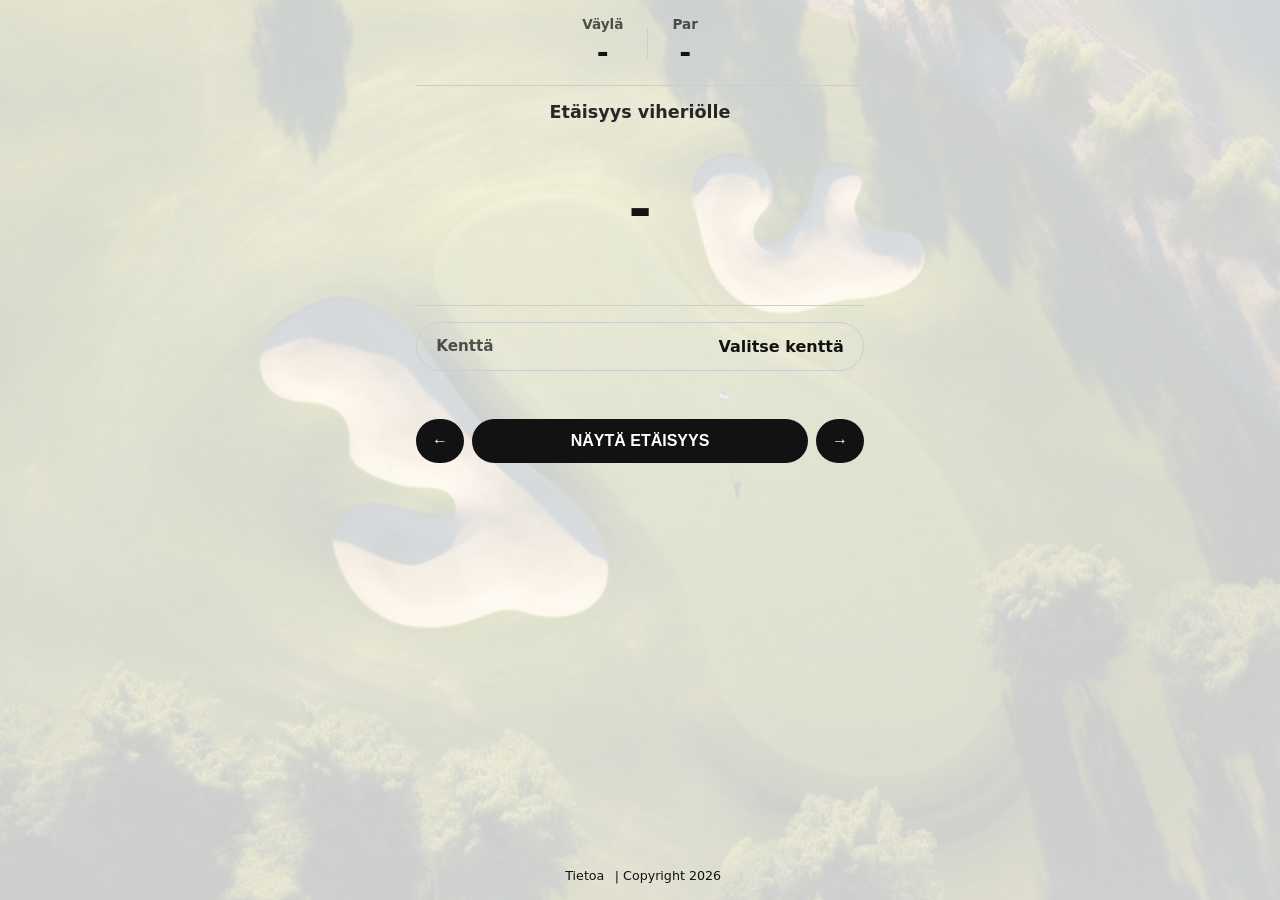
<file: index.html>
<!doctype html>
<html lang="en">
  <head>
    <meta charset="UTF-8" />
    <meta
      name="viewport"
      content="width=device-width, initial-scale=1.0, maximum-scale=1.0, user-scalable=no"
    />
    <title>Golf App</title>
    <link rel="stylesheet" href="assets/css/style.css" />
    <meta name="theme-color" content="#121212" />
    <link rel="icon" href="assets/img/icon-192.png" />
  </head>
  <body>
    <main>
      <div class="topbar">
        <div class="hole-par-row">
          <div class="hole-par-item">
            <span class="hole-par-label">Väylä</span>
            <span id="holeNumberValue" class="hole-par-value">-</span>
          </div>
          <div class="hole-par-divider"></div>
          <div class="hole-par-item">
            <span class="hole-par-label">Par</span>
            <span id="holeParValue" class="hole-par-value">-</span>
          </div>
        </div>

        <hr class="section-divider" />

        <div class="distance-section">
          <h3 class="distance-title">Etäisyys viheriölle</h3>
          <div class="distance-value">
            <span id="spinner" class="loader" style="display: none"></span>
            <div id="distanceDisplay">
              <span id="distanceStatus">-</span>
              <div id="distanceTriplet" class="distance-triplet hidden">
                <div id="distanceFrontItem" class="distance-item distance-side">
                  <span class="distance-label">Etu</span>
                  <span id="distanceFront" class="distance-number">-</span>
                </div>
                <div class="distance-item distance-main">
                  <span class="distance-label distance-label-main">Keski</span>
                  <span id="distanceCenter" class="distance-number">-</span>
                </div>
                <div id="distanceBackItem" class="distance-item distance-side">
                  <span class="distance-label">Taka</span>
                  <span id="distanceBack" class="distance-number">-</span>
                </div>
              </div>
              <div id="distanceUnit" class="distance-unit hidden">metriä</div>
            </div>
          </div>
        </div>

        <hr class="section-divider" />

        <div class="course-select-wrapper">
          <div id="courseSelector" class="course-select-row">
            <span class="course-select-label">Kenttä</span>
            <span id="courseSelectorValue" class="course-select-value"
              >Valitse kenttä</span
            >
          </div>
          <ul id="courseList" class="dropdown hidden" role="listbox"></ul>
        </div>
      </div>

      <div class="button-row">
        <button id="prevHole" class="button">&#8592;</button>
        <button id="calculateBtn" class="button">NÄYTÄ ETÄISYYS</button>
        <button id="nextHole" class="button">&#8594;</button>
      </div>
    </main>

    <!-- footer -->
    <footer>
      <small>
        <a href="about.html" target="_blank">Tietoa</a> |
        <span>Copyright <span id="copyrightYear"></span></span>

        <!-- <a href="#">Ehdota kenttää</a> -->
      </small>
    </footer>

    <script src="assets/js/main.js"></script>
  </body>
</html>
</file>
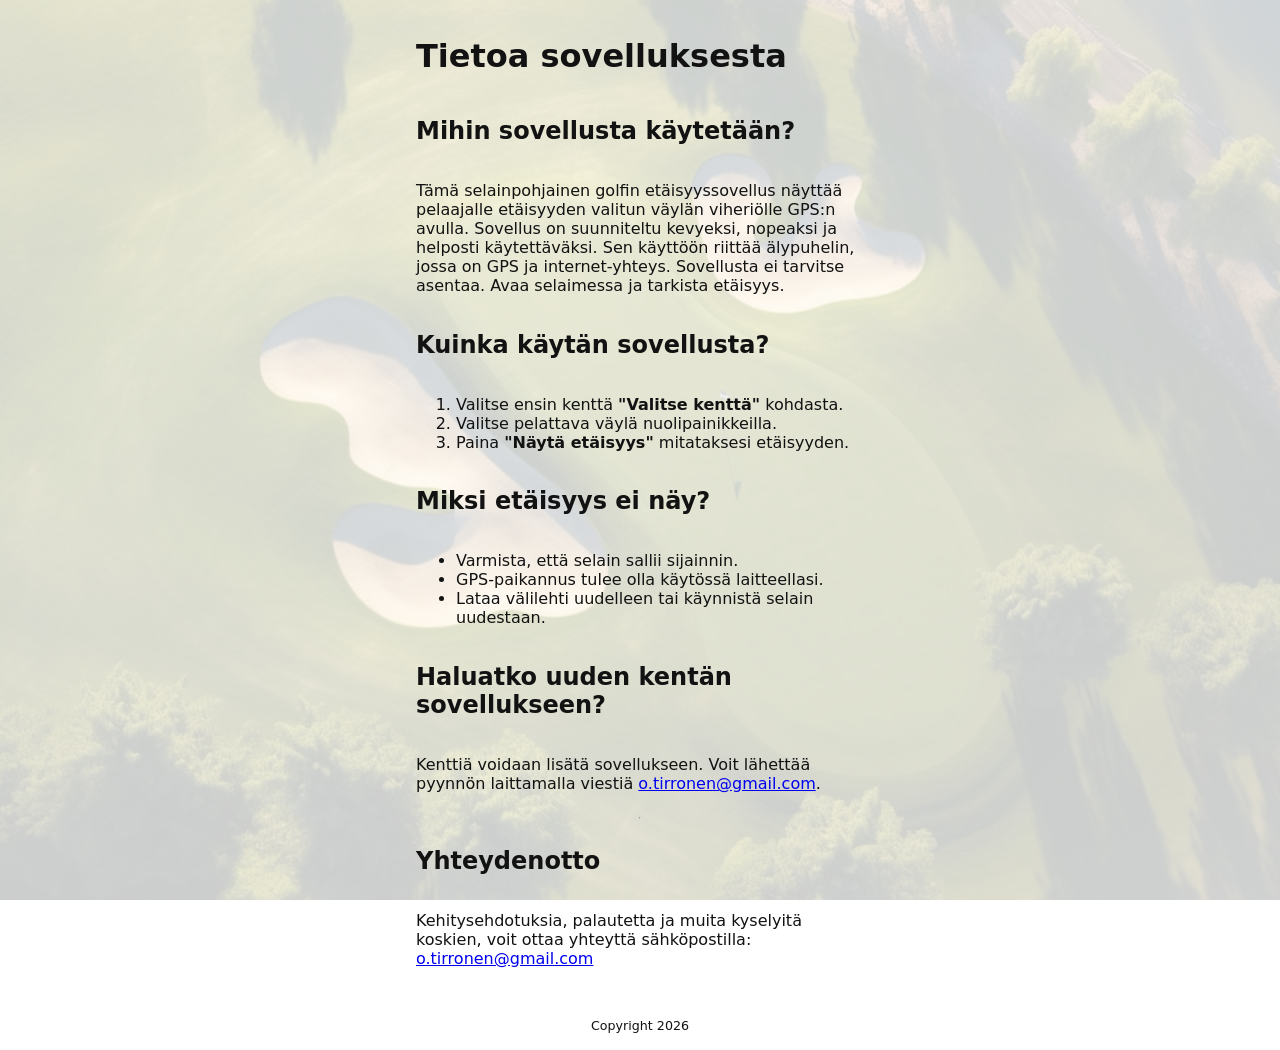
<file: about.html>
<!doctype html>
<html lang="en">
  <head>
    <meta charset="UTF-8" />
    <meta name="viewport" content="width=device-width, initial-scale=1.0" />
    <title>About</title>
    <link rel="stylesheet" href="assets/css/style.css" />
  </head>
  <body>
    <main>
      <h1>Tietoa sovelluksesta</h1>
      <h2>Mihin sovellusta käytetään?</h2>
      <p>
        Tämä selainpohjainen golfin etäisyyssovellus näyttää pelaajalle
        etäisyyden valitun väylän viheriölle GPS:n avulla. Sovellus on
        suunniteltu kevyeksi, nopeaksi ja helposti käytettäväksi. Sen käyttöön
        riittää älypuhelin, jossa on GPS ja internet-yhteys. Sovellusta ei
        tarvitse asentaa. Avaa selaimessa ja tarkista etäisyys.
      </p>

      <h2>Kuinka käytän sovellusta?</h2>
      <ol>
        <li>
          Valitse ensin kenttä <strong>"Valitse kenttä"</strong> kohdasta.
        </li>
        <li>Valitse pelattava väylä nuolipainikkeilla.</li>
        <li>Paina <strong>"Näytä etäisyys"</strong> mitataksesi etäisyyden.</li>
      </ol>

      <h2>Miksi etäisyys ei näy?</h2>
      <ul>
        <li>Varmista, että selain sallii sijainnin.</li>
        <li>GPS-paikannus tulee olla käytössä laitteellasi.</li>
        <li>Lataa välilehti uudelleen tai käynnistä selain uudestaan.</li>
      </ul>

      <h2>Haluatko uuden kentän sovellukseen?</h2>
      <p>
        Kenttiä voidaan lisätä sovellukseen. Voit lähettää pyynnön laittamalla
        viestiä <a href="mailto:o.tirronen@gmail.com">o.tirronen@gmail.com</a>.
      </p>

      <hr />
      <h2>Yhteydenotto</h2>
      <p>
        Kehitysehdotuksia, palautetta ja muita kyselyitä koskien, voit ottaa
        yhteyttä sähköpostilla:
        <a href="mailto:o.tirronen@gmail.com">o.tirronen@gmail.com</a>
      </p>
    </main>

    <footer>
      <small>
        <!-- <a href="about.html">Tietoa</a> | <a href="#">Ehdota kenttää</a> | -->
        <span>Copyright <span id="copyrightYear">2025</span></span>
      </small>
    </footer>
    <script>
      document.getElementById("copyrightYear").textContent =
        new Date().getFullYear();
    </script>
  </body>
</html>
</file>
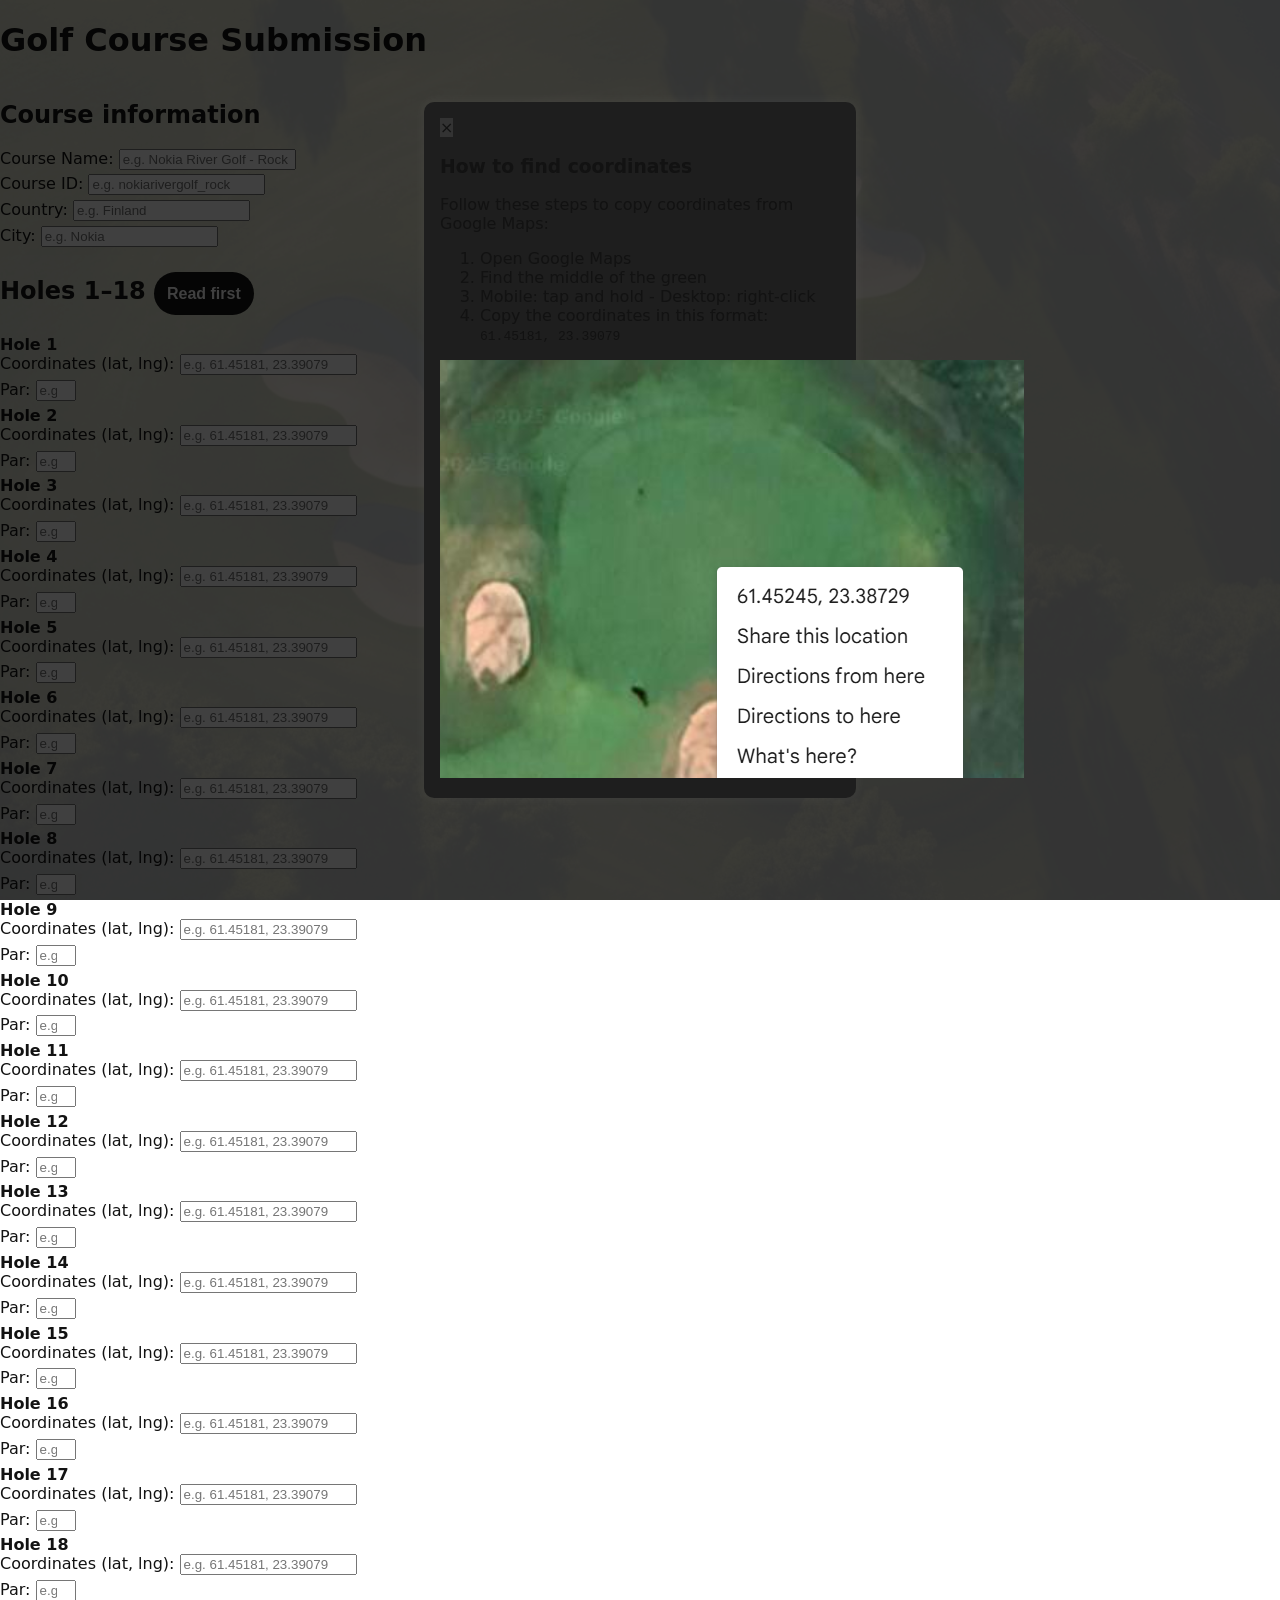
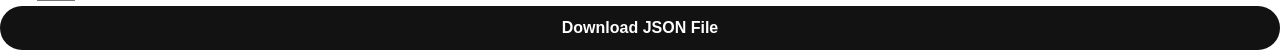
<file: submit-course.html>
<!DOCTYPE html>
<html lang="en">
  <head>
    <meta charset="UTF-8" />
    <meta name="viewport" content="width=device-width, initial-scale=1.0" />
    <title>Golf Course Editor</title>
    <link rel="stylesheet" href="assets/css/style.css" />
  </head>
  <body>
    <h1>Golf Course Submission</h1>
    <h2>Course information</h2>
    <label
      >Course Name:
      <input
        type="text"
        id="courseName"
        placeholder="e.g. Nokia River Golf - Rock"
        required
      />
    </label>

    <label
      >Course ID:
      <input
        type="text"
        id="courseId"
        placeholder="e.g. nokiarivergolf_rock"
        required
      />
    </label>

    <label
      >Country:
      <input type="text" id="country" placeholder="e.g. Finland" required />
    </label>

    <label
      >City:
      <input type="text" id="city" placeholder="e.g. Nokia" required />
    </label>

    <h2>
      Holes 1–18
      <button id="infoBtn" class="info-button" title="How to enter coordinates">
        Read first
      </button>
    </h2>
    <div id="holesContainer"></div>

    <button onclick="downloadJson()">Download JSON File</button>

    <!-- Info-modal -->
    <div id="infoModal" class="modal">
      <div class="modal-content">
        <span id="closeModalBtn" class="close">&times;</span>
        <h3>How to find coordinates</h3>
        <p>Follow these steps to copy coordinates from Google Maps:</p>
        <ol>
          <li>Open Google Maps</li>
          <li>Find the middle of the green</li>
          <li>Mobile: tap and hold - Desktop: right-click</li>
          <li>
            Copy the coordinates in this format:<br />
            <code>61.45181, 23.39079</code>
          </li>
        </ol>
        <img
          src="assets/img/googlemaps_coordinates.png"
          alt="Google Maps screenshot showing coordinates"
        />
      </div>
    </div>

    <script src="assets/js/submit_course.js"></script>
  </body>
</html>
</file>
<file: assets/css/style.css>
:root {
  --bg-color: #ffffff;
  --bg-color-secondary: #f0f0f0;
  --text-color: #121212;
  --accent: #007a33;
  --border-color: #cccccc;
  --error-color: #d32f2f;
}

button {
  font-size: 1rem;
  background: var(--text-color);
  cursor: pointer;
  color: var(--bg-color);
  touch-action: manipulation;
  padding: 0.8rem;
  font-weight: 600;
  border: none;
  border-radius: 30px;
}

html {
  height: 100%;
}

body::before {
  content: "";
  position: fixed;
  top: 0;
  left: 0;
  width: 100%;
  height: 100%;
  background-image: url("../img/golf-background.jpg");
  background-size: cover;
  background-position: center;
  background-repeat: no-repeat;
  z-index: -1;
  opacity: 0.2;
  will-change: transform;
}

body {
  display: flex;
  flex-direction: column;
  min-height: 100vh;
  min-height: 100dvh;
  background-color: var(--bg-color);
  color: var(--text-color);
  font-family: system-ui, sans-serif;
  margin: 0;
  padding: 0;
}

main {
  flex: 1;
  max-width: 480px;
  margin: 0 auto;
  padding: 1rem;
  width: 100%;
  box-sizing: border-box;
  display: flex;
  flex-direction: column;
}

label {
  display: block;
  margin-bottom: 0.3rem;
  font-size: 1rem;
}

.topbar {
  display: flex;
  flex-direction: column;
  align-items: center;
  gap: 1rem;
  margin-bottom: 1.5rem;
}

.section-divider {
  border: none;
  border-top: 1px solid var(--border-color);
  width: 100%;
  margin: 0;
}

.hole-par-row {
  display: flex;
  align-items: center;
  justify-content: center;
  gap: 1.5rem;
}

.hole-par-item {
  display: flex;
  flex-direction: column;
  align-items: center;
  gap: 0.2rem;
}

.hole-par-label {
  font-size: 0.85rem;
  font-weight: 600;
  opacity: 0.7;
}

.hole-par-value {
  font-size: 1.8rem;
  font-weight: 700;
}

.hole-par-divider {
  width: 1px;
  height: 2rem;
  background: var(--border-color);
}

.distance-section {
  display: flex;
  flex-direction: column;
  align-items: center;
  width: 100%;
}

.distance-title {
  margin: 0;
  font-size: 1.1rem;
  font-weight: 600;
  opacity: 0.9;
  text-align: center;
}

.distance-value {
  min-height: 10rem;
  font-size: 3.5rem;
  font-weight: 700;
  color: var(--text-color);
  display: flex;
  flex-direction: column;
  align-items: center;
  justify-content: center;
  gap: 0.3rem;
  margin-top: 0.4rem;
  width: 100%;
}

#distanceDisplay {
  display: flex;
  flex-direction: column;
  align-items: center;
  text-align: center;
}

.distance-triplet {
  display: flex;
  align-items: flex-end;
  gap: 1.2rem;
}

.distance-item {
  display: flex;
  flex-direction: column;
  align-items: center;
}

.distance-side .distance-number {
  font-size: 1.6rem;
  opacity: 0.6;
}

.distance-main .distance-number {
  font-size: 3.5rem;
}

.distance-label {
  font-size: 0.85rem;
  font-weight: 600;
  opacity: 0.7;
  margin-bottom: 0.2rem;
}

.distance-label-main {
  color: var(--accent);
}

.distance-unit {
  font-size: 0.85rem;
  font-weight: 600;
  opacity: 0.6;
}

.course-select-wrapper {
  position: relative;
  width: 100%;
}

.course-select-row {
  display: flex;
  justify-content: space-between;
  align-items: center;
  width: 100%;
  padding: 0.9rem 1.2rem;
  border: 1px solid var(--border-color);
  border-radius: 30px;
  cursor: pointer;
  box-sizing: border-box;
}

.course-select-label {
  font-size: 0.95rem;
  opacity: 0.7;
  font-weight: 600;
}

.course-select-value {
  font-weight: 700;
  font-size: 1rem;
}

.dropdown {
  position: absolute;
  top: 100%;
  left: 0;
  right: 0;
  min-width: 100%;
  max-width: 100%;
  list-style: none;
  margin-top: 0.5rem;
  padding: 0;
  border: 1px solid var(--border-color);
  background-color: var(--bg-color);
  max-height: 200px;
  overflow-y: auto;
  z-index: 1000;
  border-radius: 8px;
  box-shadow: 0 2px 10px rgba(0, 0, 0, 0.4);
  box-sizing: border-box;
}

.dropdown li {
  padding: 0.6rem 1rem;
  cursor: pointer;
  border-bottom: 1px solid #333;
}

.dropdown li:last-child {
  border-bottom: none;
}

.dropdown li:hover {
  background-color: var(--bg-color-secondary);
}

.hidden {
  display: none;
}

.button-row {
  display: flex;
  justify-content: space-between;
  margin-top: 1.5rem;
}

#prevHole,
#nextHole {
  flex: 0 0 3rem;
}

#calculateBtn {
  flex: 1;
  margin: 0 0.5rem;
}

#button .button:disabled {
  background-color: #444;
  color: #aaa;
  cursor: not-allowed;
}

/* Spinner */
#spinner {
  width: 32px;
  height: 32px;
  border: 5px solid var(--text-color);
  border-bottom-color: transparent;
  border-radius: 50%;
  animation: rotation 1s linear infinite;
}

@keyframes rotation {
  0% {
    transform: rotate(0deg);
  }
  100% {
    transform: rotate(360deg);
  }
}

/* Report modal */
.modal {
  position: fixed;
  top: 0;
  left: 0;
  width: 100%;
  height: 100%;
  background: rgba(0, 0, 0, 0.75);
  display: flex;
  align-items: center;
  justify-content: center;
  z-index: 1000;
}

.modal-content {
  background-color: #1e1e1e;
  color: var(--text-color);
  padding: 1rem;
  border-radius: 10px;
  width: 90%;
  max-width: 400px;
  box-shadow: 0 0 10px rgba(255, 255, 255, 0.05);
}

.modal-content textarea {
  width: 100%;
  max-width: 100%;
  box-sizing: border-box;
  font-size: 1rem;
  padding: 0.75rem;
  border-radius: 6px;
  border: 1px solid var(--border-color);
  background: #2a2a2a;
  color: var(--text-color);
  resize: none;
  margin-bottom: 1rem;
}

.modal-buttons {
  display: flex;
  justify-content: space-between;
  gap: 1rem;
}

.modal-buttons button {
  flex: 1;
  padding: 0.75rem;
  border-radius: 6px;
  font-size: 1rem;
  cursor: pointer;
  border: none;
}

#sendReportBtn {
  background-color: var(--accent);
  color: #000;
}

#closeModalBtn {
  background-color: #333;
  color: var(--text-color);
  cursor: pointer;
}

/* footer */
footer {
  text-align: center;
  font-size: 0.95rem;
  color: var(--text-color);
  padding: 1rem 0;
}

footer a {
  color: var(--text-color);
  text-decoration: none;
  margin: 0 0.4rem;
}

footer a:hover {
  text-decoration: underline;
}

footer a.report-link {
  color: var(--error-color);
  font-weight: 500;
}
</file>
